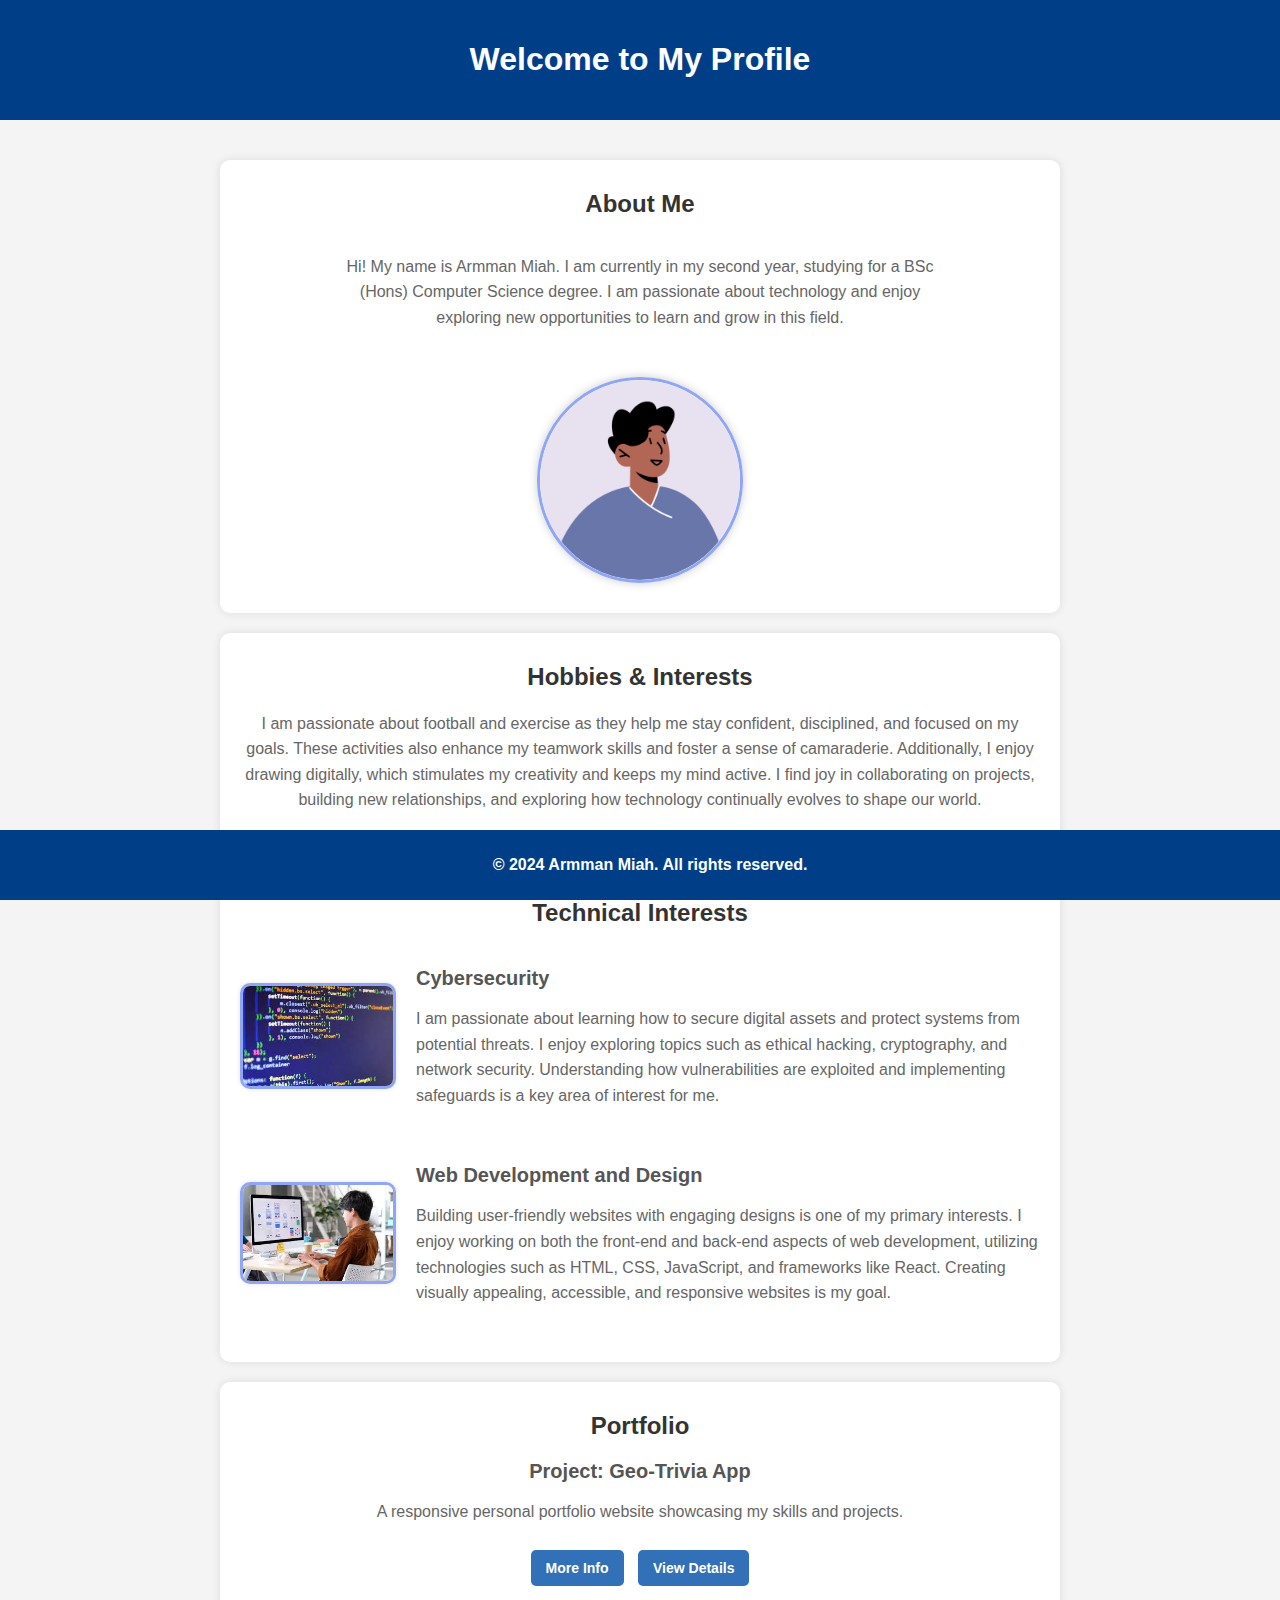
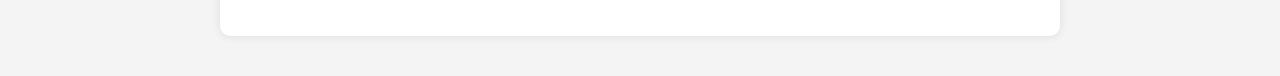
<file: index.html>
<!DOCTYPE html>
<html lang="en">
<head>
    <meta charset="UTF-8">
    <meta name="viewport" content="width=device-width, initial-scale=1.0">
    <title>About Me</title>
    <link rel="stylesheet" href="css/style.css">
</head>
<body>
    <header style="background-color: #003f88; color: #fff; padding: 20px; text-align: center;">
        <h1>Welcome to My Profile</h1>
    </header>
    <main>
        <section>
            <div class="about-me">
                <h2>About Me</h2>
                <div class="about-content">
                    <p>Hi! My name is Armman Miah. I am currently in my second year, studying for a BSc (Hons) Computer Science degree. I am passionate about technology and enjoy exploring new opportunities to learn and grow in this field.</p>
                    <img src="images/placeholder.jpg" alt="Profile Picture" class="profile-img">
                </div>
            </div>
        </section>

        <section>
            <div class="hobbies-interests">
                <h2>Hobbies & Interests</h2>
                <p>I am passionate about football and exercise as they help me stay confident, disciplined, and focused on my goals. These activities also enhance my teamwork skills and foster a sense of camaraderie. Additionally, I enjoy drawing digitally, which stimulates my creativity and keeps my mind active. I find joy in collaborating on projects, building new relationships, and exploring how technology continually evolves to shape our world.</p>
            </div>
        </section>

        <section>
            <div class="technical-interests">
                <h2>Technical Interests</h2>
                <div class="interest">
                    <img src="images/cybersecurity.jpg" alt="Cybersecurity Icon" class="interest-img">
                    <div class="interest-text">
                        <h3>Cybersecurity</h3>
                        <p>I am passionate about learning how to secure digital assets and protect systems from potential threats. I enjoy exploring topics such as ethical hacking, cryptography, and network security. Understanding how vulnerabilities are exploited and implementing safeguards is a key area of interest for me.</p>
                    </div>
                </div>
                <div class="interest">
                    <img src="images/webdeveloper.jpg" alt="Web Development Icon" class="interest-img">
                    <div class="interest-text">
                        <h3>Web Development and Design</h3>
                        <p>Building user-friendly websites with engaging designs is one of my primary interests. I enjoy working on both the front-end and back-end aspects of web development, utilizing technologies such as HTML, CSS, JavaScript, and frameworks like React. Creating visually appealing, accessible, and responsive websites is my goal.</p>
                    </div>
                </div>
            </div>
        </section>

        <section>
            <div class="portfolio">
                <h2>Portfolio</h2>
                <div class="project">
                    <h3>Project: Geo-Trivia App</h3>
                    <p>A responsive personal portfolio website showcasing my skills and projects.</p>
                    <button onclick="showPopup('project1')">More Info</button>
                    <a href="project1-details.html" class="details-link">View Details</a>
                </div>
            </div>
        </section>
    </main>

    <footer style="background-color: #003f88; color: #ffffff; text-align: center; padding: 10px; font-size: 16px; font-weight: bold;">
        <p>&copy; 2024 Armman Miah. All rights reserved.</p>
    </footer>
    
    

    <div id="popup-modal" class="modal">
        <div class="modal-content">
            <span class="close" onclick="closePopup()">&times;</span>
            <div id="popup-details"></div>
        </div>
    </div>
</body>
</html>
</file>
<file: css/style.css>
body {
    font-family: Arial, sans-serif;
    margin: 0;
    padding: 0;
    background-color: #f4f4f4;
}

header {
    background-color: #9badfd;
    color: white;
    text-align: center;
    padding: 20px 0;
}

main {
    padding: 20px;
}

footer {
    background-color: #9badfd;
    color: white;
    text-align: center;
    padding: 10px 0;
    position: fixed;
    bottom: 0;
    width: 100%;
}

img {
    display: block;
    margin: 10px auto;
    width: 200px; 
    height: 200px; 
    border-radius: 50%; 
    border: 3px solid #8fa6f5; 
    box-shadow: 0 0 10px rgba(0, 0, 0, 0.2); 
}

.about-container {
    display: flex;
    flex-direction: column;
    align-items: center;
    text-align: center;
    padding: 20px;
}

.about-text {
    margin-bottom: 20px;
}

.profile-img {
    width: 200px;
    height: 200px;
    border-radius: 50%;
    border: 3px solid #8fa6f5;
    box-shadow: 0 0 10px rgba(0, 0, 0, 0.2);
}

.technical-interests {
    margin: 20px auto;
    padding: 20px;
    max-width: 800px;
    background-color: #fff;
    box-shadow: 0 0 10px rgba(0, 0, 0, 0.1);
    border-radius: 10px;
}

.technical-interests h2 {
    color: #333;
    font-size: 24px;
    text-align: center;
    margin-bottom: 20px;
}

.interest h3 {
    color: #555;
    font-size: 20px;
    margin-bottom: 10px;
}

.interest p {
    color: #666;
    font-size: 16px;
    line-height: 1.6;
}

.about-me {
    margin: 20px auto;
    padding: 20px;
    max-width: 800px;
    background-color: #fff;
    box-shadow: 0 0 10px rgba(0, 0, 0, 0.1);
    border-radius: 10px;
    text-align: center;
}

.about-me h2 {
    color: #333;
    font-size: 24px;
    margin-bottom: 20px;
}

.about-content {
    display: flex;
    flex-direction: column;
    align-items: center;
    gap: 20px;
}

.about-content p {
    color: #666;
    font-size: 16px;
    line-height: 1.6;
    max-width: 600px;
}

.profile-img {
    width: 200px;
    height: 200px;
    border-radius: 50%;
    border: 3px solid #8fa6f5;
    box-shadow: 0 0 10px rgba(0, 0, 0, 0.2);
}

.hobbies-interests {
    margin: 20px auto;
    padding: 20px;
    max-width: 800px;
    background-color: #fff;
    box-shadow: 0 0 10px rgba(0, 0, 0, 0.1);
    border-radius: 10px;
    text-align: center;
}

.hobbies-interests h2 {
    color: #333;
    font-size: 24px;
    margin-bottom: 20px;
}

.hobbies-interests p {
    color: #666;
    font-size: 16px;
    line-height: 1.6;
}

.technical-interests {
    margin: 20px auto;
    padding: 20px;
    max-width: 800px;
    background-color: #fff;
    box-shadow: 0 0 10px rgba(0, 0, 0, 0.1);
    border-radius: 10px;
}

.technical-interests h2 {
    color: #333;
    font-size: 24px;
    text-align: center;
    margin-bottom: 20px;
}

.interest {
    display: flex;
    align-items: center;
    margin-bottom: 20px;
    gap: 20px;
}

.interest-img {
    width: 150px;
    height: 100px;
    object-fit: cover;
    border-radius: 10px;
    box-shadow: 0 0 5px rgba(0, 0, 0, 0.1);
}

.interest-text {
    flex: 1;
}

.interest h3 {
    color: #555;
    font-size: 20px;
    margin-bottom: 10px;
}

.interest p {
    color: #666;
    font-size: 16px;
    line-height: 1.6;
}

.portfolio {
    margin: 20px auto;
    padding: 20px;
    max-width: 800px;
    background-color: #fff;
    box-shadow: 0 0 10px rgba(0, 0, 0, 0.1);
    border-radius: 10px;
    text-align: center;
}

.portfolio h2 {
    color: #333;
    font-size: 24px;
    margin-bottom: 20px;
}

.project {
    margin-bottom: 20px;
}

.project h3 {
    color: #555;
    font-size: 20px;
    margin-bottom: 5px;
}

.project p {
    color: #666;
    font-size: 16px;
    line-height: 1.6;
}

.project button, .project .details-link {
    margin: 10px 5px;
    padding: 10px 15px;
    font-size: 14px;
    text-decoration: none;
    color: white;
    background-color: #3270b8;
    border: none;
    border-radius: 5px;
    cursor: pointer;
    font-weight: bold;
}

.project .details-link {
    background-color: #3270b8;
}

.project button:hover, .project .details-link:hover {
    background-color: #133f86;
}

.modal {
    display: none;
    position: fixed;
    top: 0;
    left: 0;
    width: 100%;
    height: 100%;
    background-color: rgba(0, 0, 0, 0.5);
    justify-content: center;
    align-items: center;
}

.modal-content {
    background-color: #fff;
    padding: 20px;
    border-radius: 10px;
    box-shadow: 0 0 10px rgba(0, 0, 0, 0.5);
    text-align: center;
    width: 80%;
    max-width: 400px;
}

.modal-content .close {
    position: absolute;
    top: 10px;
    right: 20px;
    font-size: 20px;
    font-weight: bold;
    cursor: pointer;
    color: #555;
}

.modal-content .close:hover {
    color: #000;
}

.project button:focus, .project .details-link:focus {
    outline: 3px solid #005fcc;
    outline-offset: 2px;
}

.interest-img, .profile-img {
    display: block;
    max-width: 100%;
    height: auto;
    object-fit: contain;
}

h2 {
    color: #2e2e2e;
    font-size: 24px;
    text-align: center;
    margin: 10px 0 20px 0;
}

h3 {
    color: #3b3b3b;
    font-size: 20px;
    margin-bottom: 15px;
}
</file>
